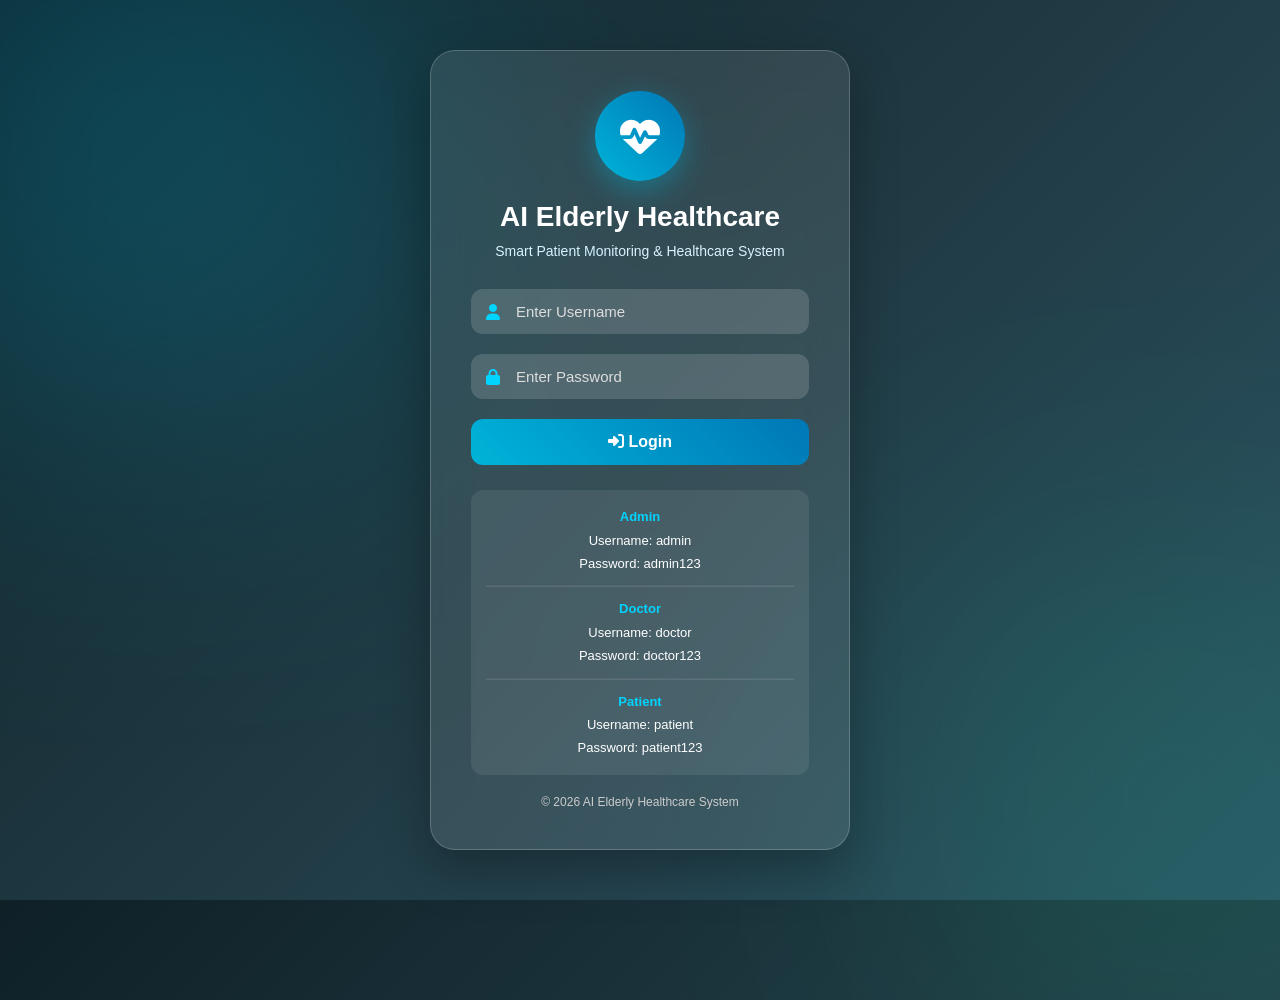
<file: templates/login.html>
<!DOCTYPE html>
<html lang="en">
<head>
<meta charset="UTF-8">
<meta name="viewport" content="width=device-width, initial-scale=1.0">

<title>AI Elderly Healthcare Login</title>

<link href="https://cdnjs.cloudflare.com/ajax/libs/font-awesome/6.5.1/css/all.min.css" rel="stylesheet">

<style>

*{
margin:0;
padding:0;
box-sizing:border-box;
font-family:'Segoe UI',sans-serif;
}

body{
height:100vh;
display:flex;
justify-content:center;
align-items:center;
background:
linear-gradient(135deg,#0f2027,#203a43,#2c5364);
overflow:hidden;
}

/* Background Glow */

body::before{
content:"";
position:absolute;
width:500px;
height:500px;
background:#00d4ff;
filter:blur(150px);
opacity:.25;
top:-100px;
left:-100px;
}

body::after{
content:"";
position:absolute;
width:400px;
height:400px;
background:#00ff99;
filter:blur(150px);
opacity:.15;
bottom:-100px;
right:-100px;
}

/* Login Card */

.login-card{
width:420px;
padding:40px;
background:rgba(255,255,255,.1);
backdrop-filter:blur(20px);
border:1px solid rgba(255,255,255,.2);
border-radius:25px;
box-shadow:0 20px 50px rgba(0,0,0,.3);
text-align:center;
color:white;
z-index:10;
animation:fadeIn .8s ease;
}

@keyframes fadeIn{
from{
opacity:0;
transform:translateY(40px);
}
to{
opacity:1;
transform:translateY(0);
}
}

.logo{
width:90px;
height:90px;
margin:auto;
margin-bottom:20px;
border-radius:50%;
display:flex;
justify-content:center;
align-items:center;
background:linear-gradient(45deg,#00b4d8,#0077b6);
font-size:40px;
box-shadow:0 10px 30px rgba(0,180,216,.4);
}

h1{
margin-bottom:10px;
font-size:28px;
}

.subtitle{
color:#d8f3ff;
font-size:14px;
margin-bottom:30px;
}

/* Inputs */

.input-group{
position:relative;
margin-bottom:20px;
}

.input-group i{
position:absolute;
left:15px;
top:50%;
transform:translateY(-50%);
color:#00d4ff;
}

.input-group input{
width:100%;
padding:14px 14px 14px 45px;
border:none;
outline:none;
border-radius:12px;
background:rgba(255,255,255,.15);
color:white;
font-size:15px;
}

.input-group input::placeholder{
color:#ddd;
}

/* Button */

.login-btn{
width:100%;
padding:14px;
border:none;
border-radius:12px;
font-size:16px;
font-weight:600;
cursor:pointer;
color:white;
background:linear-gradient(45deg,#00b4d8,#0077b6);
transition:.3s;
}

.login-btn:hover{
transform:translateY(-3px);
box-shadow:0 10px 25px rgba(0,180,216,.4);
}

/* Demo Accounts */

.demo{
margin-top:25px;
padding:15px;
border-radius:12px;
background:rgba(255,255,255,.08);
font-size:13px;
line-height:1.8;
}

.demo b{
color:#00d4ff;
}

.footer{
margin-top:20px;
font-size:12px;
color:#ccc;
}

</style>
</head>

<body>

<div class="login-card">

<div class="logo">
<i class="fas fa-heartbeat"></i>
</div>

<h1>AI Elderly Healthcare</h1>

<p class="subtitle">
Smart Patient Monitoring & Healthcare System
</p>

<form method="POST" action="/login">

<div class="input-group">
<i class="fas fa-user"></i>
<input
type="text"
name="username"
placeholder="Enter Username"
required>
</div>

<div class="input-group">
<i class="fas fa-lock"></i>
<input
type="password"
name="password"
placeholder="Enter Password"
required>
</div>

<button class="login-btn" type="submit">
<i class="fas fa-sign-in-alt"></i>
 Login
</button>

</form>

<div class="demo">

<b>Admin</b><br>
Username: admin<br>
Password: admin123

<hr style="margin:10px 0;border-color:rgba(255,255,255,.1)">

<b>Doctor</b><br>
Username: doctor<br>
Password: doctor123

<hr style="margin:10px 0;border-color:rgba(255,255,255,.1)">

<b>Patient</b><br>
Username: patient<br>
Password: patient123

</div>

<div class="footer">
© 2026 AI Elderly Healthcare System
</div>

</div>

</body>
</html>
</file>
